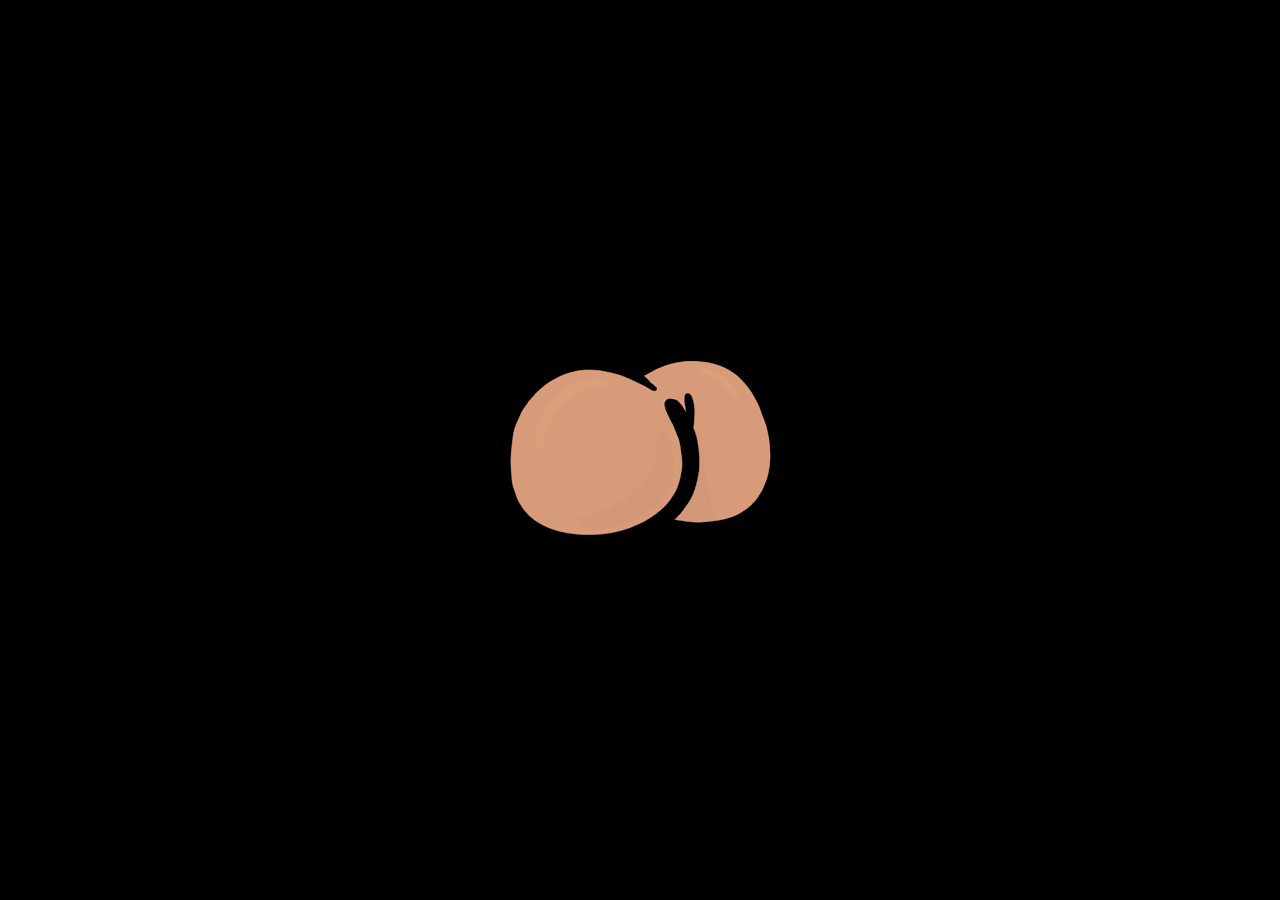
<file: index.html>
<!DOCTYPE html>
<html lang="en">
<head>
<meta charset="UTF-8">
<meta name="viewport" content="width=device-width, initial-scale=1.0">
<title>i do declare</title>
<style>
    body {
        background-color: black;
        display: flex;
        justify-content: center;
        align-items: center;
        height: 100vh;
        margin: 0;
    }

    #fartButton {
        cursor: pointer;
        display: block;
        transform-origin: center center;
        user-select: none;
        will-change: transform;
    }
</style>
</head>
<body>
<img src="button.png" id="fartButton" alt="Fart Button" draggable="false">

<script>
const button = document.getElementById('fartButton');
const audioSrc = 'fart.mp3';

// Prevent dragging the image
button.addEventListener('dragstart', e => e.preventDefault());

// Jelly physics variables
let sx = 1, sy = 1, r = 0; // scaleX, scaleY, rotation
let dx = 0, dy = 0, dr = 0; // velocities
const spring = 0.02; // very soft spring for slow motion
const damping = 0.92; // smooth decay

function animate() {
    // Soft spring physics toward normal
    dx += (1 - sx) * spring;
    dy += (1 - sy) * spring;
    dr += (0 - r) * spring;

    // Update positions
    sx += dx;
    sy += dy;
    r += dr;

    // Apply damping
    dx *= damping;
    dy *= damping;
    dr *= damping;

    // Apply transform
    button.style.transform = `scale(${sx},${sy}) rotate(${r}deg)`;

    requestAnimationFrame(animate);
}
animate();

button.addEventListener('click', (e) => {
    // Play fart sound spammably
    const audio = new Audio(audioSrc);
    audio.play();

    // Click position relative to button center
    const rect = button.getBoundingClientRect();
    const cx = e.clientX - (rect.left + rect.width / 2);
    const cy = e.clientY - (rect.top + rect.height / 2);
    const maxOffset = Math.max(rect.width, rect.height) / 2;

    // Apply soft jelly force depending on click
    const forceX = (cx / maxOffset) * 0.3;
    const forceY = (cy / maxOffset) * 0.3;
    const forceR = (cx / maxOffset) * 10;

    dx += forceX;
    dy += -forceY;
    dr += forceR;
});
</script>
</body>
</html>
</file>
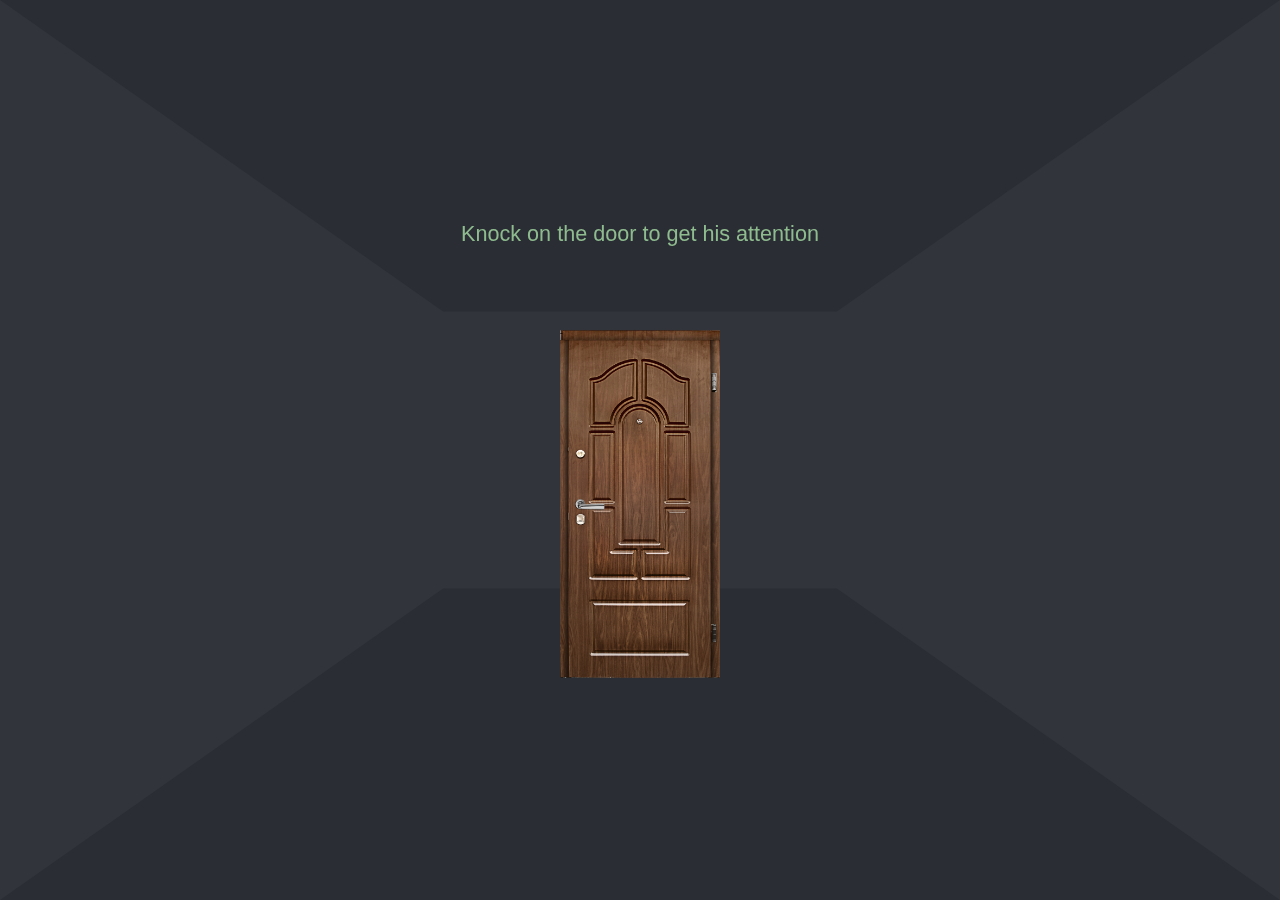
<file: hidden.html>
<!DOCTYPE html>
<html lang="en">
<head>
    <meta charset="UTF-8">
    <meta name="viewport" content="width=device-width, initial-scale=1.0, maximum-scale=1.0, user-scalable=no">
    <title>A Secret Page</title>
    <link rel="stylesheet" href="hidden.css">
</head>
<body>
    <!-- REWRITTEN: New, foolproof vignette system -->
    <div id="vignette-container">
        <div class="vignette-border top"></div>
        <div class="vignette-border bottom"></div>
        <div class="vignette-border left"></div>
        <div class="vignette-border right"></div>
    </div>

    <div id="content-wrapper">
        <div id="prompt-container">
            <p id="prompt-text" class="green">Knock on the door to get his attention</p>
        </div>

        <div id="door-container">
            <img src="door.png" id="door" alt="A door">
        </div>
    </div>

    <audio id="knock-sound" preload="auto" src="knock.mp3"></audio>
    <audio id="closer-sound" preload="auto" src="closer.mp3"></audio>
    <audio id="dooropen-sound" preload="auto" src="dooropen.mp3"></audio>

    <script>
        document.addEventListener('DOMContentLoaded', () => {
            const door = document.getElementById('door');
            const promptText = document.getElementById('prompt-text');
            const promptContainer = document.getElementById('prompt-container');
            // MODIFIED: Variable now points to the new container
            const vignetteContainer = document.getElementById('vignette-container');
            const knockSound = document.getElementById('knock-sound');
            const closerSound = document.getElementById('closer-sound');
            const doorOpenSound = document.getElementById('dooropen-sound');
            const doorContainer = document.getElementById('door-container');

            let knockCount = 0;
            let stage = 0;
            let isClickable = true;
            let currentFontSize = 3;

            door.addEventListener('click', (event) => {
                if (!isClickable) return;

                if (stage === 4) {
                    isClickable = false;
                    doorOpenSound.play();
                    door.src = 'dooropen.png';
                    door.classList.add('door-open'); 
                    setTimeout(() => {
                        window.location.href = 'him.html';
                    }, 800);
                    return;
                }

                knockCount++;
                knockSound.currentTime = 0;
                knockSound.cloneNode(true).play();
                
                createKnockHand(event);

                if (stage === 0 && knockCount >= 10) {
                    stage = 1;
                    updatePrompt("He hears you. Keep knocking", "yellow", "500");
                    vignetteContainer.classList.add('vignette-stage-1');
                } 
                else if (stage === 1 && knockCount >= 30) {
                    stage = 2;
                    updatePrompt("He's almost here.", "red", "700");
                    vignetteContainer.classList.add('vignette-stage-2');
                }
                else if (stage === 2 && knockCount >= 60) {
                    stage = 3;
                    isClickable = false;
                    promptContainer.style.opacity = '0';
                    vignetteContainer.classList.add('vignette-stage-3');
                    
                    setTimeout(() => {
                        door.classList.add('rumbling');
                        setTimeout(() => {
                            door.classList.remove('rumbling');
                            isClickable = true;
                            stage = 4;
                        }, 800);
                    }, 500);
                }
            });

            function createKnockHand(e) { const hand = document.createElement('img'); hand.src = 'knockhand.png'; hand.className = 'knock-hand'; const rect = doorContainer.getBoundingClientRect(); const x = e.clientX - rect.left; const y = e.clientY - rect.top; hand.style.left = `${(x / rect.width) * 100}%`; hand.style.top = `${(y / rect.height) * 100}%`; doorContainer.appendChild(hand); hand.addEventListener('animationend', () => hand.remove()); }

            function updatePrompt(newText, newClass, newWeight) {
                closerSound.cloneNode(true).play();
                promptContainer.style.opacity = '0';
                
                setTimeout(() => {
                    currentFontSize *= 1.5;
                    promptText.textContent = newText;
                    promptText.className = newClass;
                    promptText.style.fontSize = `${currentFontSize}vmin`;
                    promptText.style.fontWeight = newWeight;
                    promptContainer.style.opacity = '1';
                }, 400);
            }
        });
    </script>
</body>
</html>
</file>
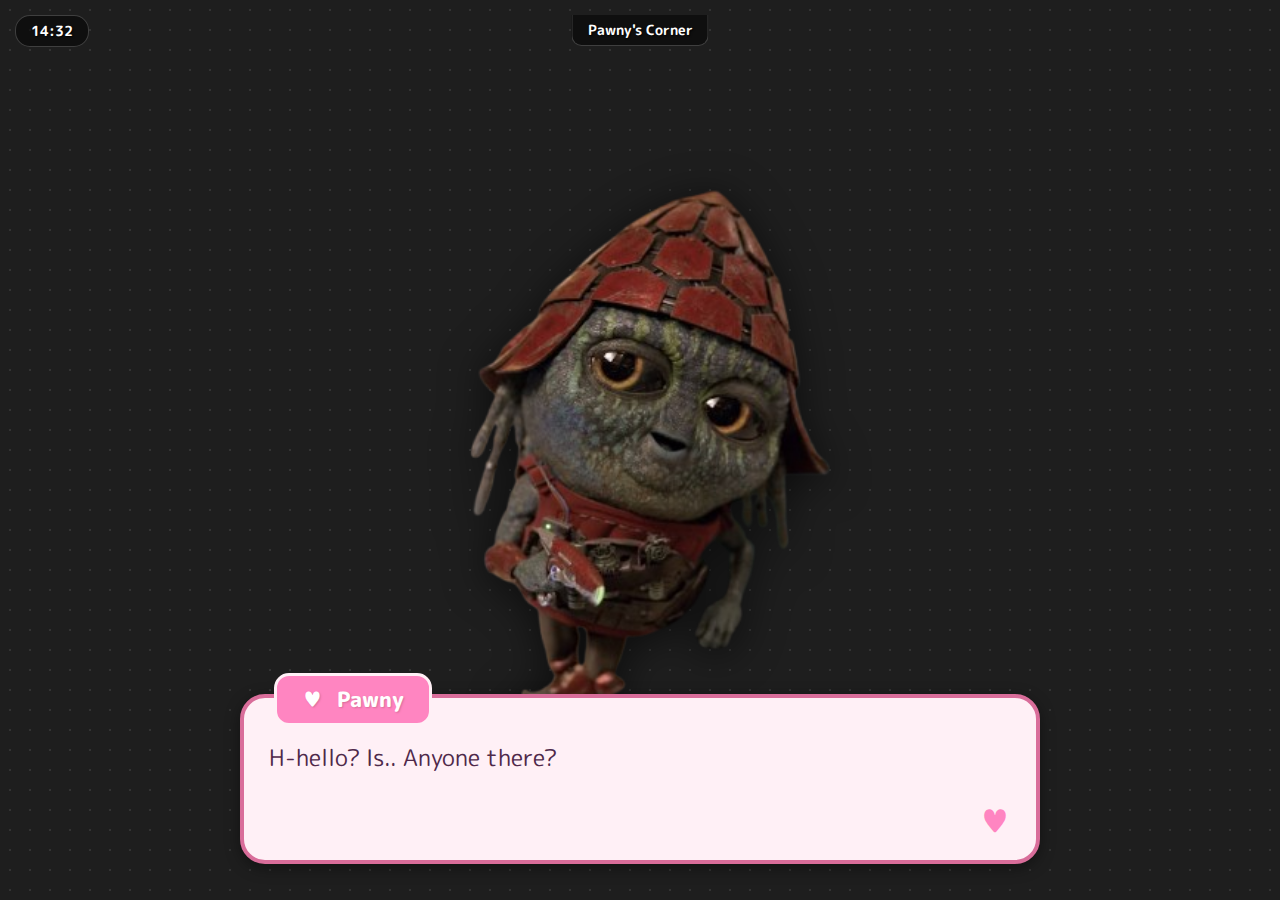
<file: him.html>
<!DOCTYPE html>
<html lang="en">
<head>
    <meta charset="UTF-8">
    <meta name="viewport" content="width=device-width, initial-scale=1.0, maximum-scale=1.0, user-scalable=no">
    <title>He is here.</title>
    <link rel="preconnect" href="https://fonts.googleapis.com">
    <link rel="preconnect" href="https://fonts.gstatic.com" crossorigin>
    <link href="https://fonts.googleapis.com/css2?family=M+PLUS+Rounded+1c:wght@400;700;800&display=swap" rel="stylesheet">
    <link rel="stylesheet" href="him.css">
</head>
<body>

    <div id="game-container">
        <div id="scene-background"></div>

        <div id="ui-container">
            <!-- MODIFIED: "Day 01" has been removed -->
            <div id="datetime-display">
                <span class="time">14:32</span>
            </div>
            <!-- MODIFIED: Text has been changed -->
            <div id="location-display">Pawny's Corner</div>

            <div id="character-container">
                <img src="pawny.png" id="character-sprite" alt="Pawny">
            </div>

            <div id="dialogue-container">
                <div id="nameplate">
                    <span id="speaker-name"></span>
                </div>
                <div id="content-area">
                    <p id="dialogue-text"></p>
                    <div id="choices-area"></div>
                    <div id="input-area" class="hidden">
                        <input type="text" id="name-input" placeholder="What's your name?">
                        <button id="name-submit-button">Confirm</button>
                    </div>
                </div>
                <div id="continue-prompt">♥</div>
            </div>

            <!-- REMOVED: The action icons are gone -->
        </div>
    </div>

    <audio id="select-sound" preload="auto" src="select.mp3"></audio>
    <audio id="button-select-sound" preload="auto" src="buttonselect.mp3"></audio>
    <audio id="bg-music" preload="auto" src="dating.mp3" loop autoplay muted></audio>

    <script src="him.js"></script>

</body>
</html>
</file>
<file: hidden.css>
body, html {
    margin: 0; padding: 0; width: 100%; height: 100%;
    background-color: #31353b;
    font-family: sans-serif;
    overflow: hidden;
    user-select: none;
    -webkit-user-select: none;
    -webkit-tap-highlight-color: transparent;
    touch-action: manipulation;
    display: flex;
    justify-content: center;
    align-items: center;
    perspective: 200px;
    transform-style: preserve-3d;
}

body::before, body::after {
    content: ''; position: absolute; width: 100%; height: 50%;
    background: #2a2e34;
    z-index: -1;
}
body::before { bottom: 0; transform-origin: bottom; transform: rotateX(90deg); }
body::after { top: 0; transform-origin: top; transform: rotateX(-90deg); }

/* REWRITTEN: Foolproof vignette using four border elements */
#vignette-container {
    position: absolute;
    inset: 0; /* Cover the entire screen */
    pointer-events: none;
    z-index: 10;
}
.vignette-border {
    position: absolute;
    transition: all 2s ease-in-out;
}
.vignette-border.top { top: 0; left: 0; width: 100%; height: 0; background: linear-gradient(to bottom, black 50%, transparent); }
.vignette-border.bottom { bottom: 0; left: 0; width: 100%; height: 0; background: linear-gradient(to top, black 50%, transparent); }
.vignette-border.left { top: 0; left: 0; height: 100%; width: 0; background: linear-gradient(to right, black 50%, transparent); }
.vignette-border.right { top: 0; right: 0; height: 100%; width: 0; background: linear-gradient(to left, black 50%, transparent); }

/* The stage classes now animate the width/height of the borders */
.vignette-stage-1 .vignette-border.top,
.vignette-stage-1 .vignette-border.bottom { height: 15%; }
.vignette-stage-1 .vignette-border.left,
.vignette-stage-1 .vignette-border.right { width: 15%; }

.vignette-stage-2 .vignette-border.top,
.vignette-stage-2 .vignette-border.bottom { height: 25%; }
.vignette-stage-2 .vignette-border.left,
.vignette-stage-2 .vignette-border.right { width: 25%; }

.vignette-stage-3 .vignette-border.top,
.vignette-stage-3 .vignette-border.bottom { height: 35%; }
.vignette-stage-3 .vignette-border.left,
.vignette-stage-3 .vignette-border.right { width: 35%; }


#content-wrapper { display: flex; flex-direction: column; align-items: center; justify-content: center; height: 100%; width: 100%; transform: translateZ(-50px); }
#prompt-container { height: 15vh; transition: opacity 0.4s ease-in-out; }
#prompt-text { font-size: 3vmin; font-weight: 400; max-font-size: 40px; margin: 0; transition: color 0.4s ease-in-out, font-size 0.4s ease-in-out, font-weight 0.4s ease-in-out; }
.green { color: #8fbc8f; }
.yellow { color: #f0e68c; }
.red { color: #cd5c5c; }

#door-container { position: relative; display: flex; justify-content: center; align-items: center; perspective: 500px; }
#door { width: 25vmin; max-width: 200px; height: auto; max-height: 70vh; cursor: pointer; -webkit-user-drag: none; }

.rumbling { animation: rumble 0.8s linear; }
.door-open { animation: pulse-glow 1.5s infinite ease-in-out; }
@keyframes pulse-glow { 0% { filter: drop-shadow(0 0 5px #fff); } 50% { filter: drop-shadow(0 0 20px #fff); } 100% { filter: drop-shadow(0 0 5px #fff); } }
@keyframes rumble {
    0%, 100% { transform: translate(0, 0); } 10% { transform: translate(-2px, 1px); } 20% { transform: translate(2px, -2px); }
    30% { transform: translate(1px, 2px); } 40% { transform: translate(-1px, -1px); } 50% { transform: translate(2px, 1px); }
    60% { transform: translate(-2px, 2px); } 70% { transform: translate(1px, -2px); } 80% { transform: translate(-1px, 1px); }
    90% { transform: translate(2px, -1px); }
}

.knock-hand { position: absolute; width: 12vmin; max-width: 100px; height: auto; pointer-events: none; transform: translate(-50%, -30%); animation: knock-anim 0.25s ease-in-out forwards; }
@keyframes knock-anim {
    0% { opacity: 0; transform: translate(-50%, -30%) rotateX(0deg) translateZ(0px); }
    30% { opacity: 1; transform: translate(-50%, -30%) rotateX(-40deg) translateZ(50px); }
    60% { transform: translate(-50%, -30%) rotateX(10deg) translateZ(-10px); }
    100% { opacity: 0; transform: translate(-50%, -30%) rotateX(10deg) translateZ(-10px); }
}
</file>
<file: him.css>
:root {
    --primary-pink: #ff85c1;
    --dark-pink: #d96d9a;
    --light-pink: #fff0f6;
    --bg-color: #4a2c40;
    --text-color: #4f294a;
}
body, html {
    margin: 0; padding: 0; width: 100%; height: 100%;
    background-color: var(--bg-color);
    font-family: 'M PLUS Rounded 1c', sans-serif;
    overflow: hidden;
    user-select: none;
    -webkit-user-select: none;
    -webkit-tap-highlight-color: transparent;
    touch-action: manipulation;
}
.hidden { display: none !important; }

#game-container { position: relative; width: 100%; height: 100%; }
#scene-background { 
    position: absolute; width: 100%; height: 100%; 
    background-color: #1e1e1e; 
    background-image: radial-gradient(#333 1px, transparent 1px);
    background-size: 20px 20px;
}
#ui-container { position: relative; width: 100%; height: 100%; z-index: 2; }

#datetime-display, #location-display {
    position: absolute;
    background-color: rgba(0,0,0,0.5);
    color: white;
    padding: 5px 15px;
    font-size: 14px;
    font-weight: 700;
    text-shadow: 1px 1px 2px #000;
    border: 1px solid rgba(255,255,255,0.2);
    z-index: 15;
}
#datetime-display { top: 15px; left: 15px; border-radius: 15px; }
#location-display { top: 15px; left: 50%; transform: translateX(-50%); border-radius: 0 0 10px 10px; border-top: none; }

/* MODIFIED: Character position adjusted */
#character-container {
    position: absolute;
    bottom: 15vh; /* Moved up slightly */
    left: 50%;
    transform: translateX(-50%);
    width: 65vmin;
    max-width: 400px;
    z-index: 5;
}
#character-sprite {
    width: 100%; height: auto;
    filter: drop-shadow(0 5px 20px rgba(0,0,0,0.6));
    transition: transform 0.4s cubic-bezier(0.175, 0.885, 0.32, 1.275), opacity 0.4s ease-out;
    opacity: 0;
    transform: scale(0.8);
    display: block;
}
#character-sprite.active { opacity: 1; transform: scale(1); }
#character-sprite.leaving { transform: translateX(-100vw) scale(0.8); opacity: 0; }

#dialogue-container {
    position: absolute;
    bottom: 4vh;
    left: 50%;
    transform: translateX(-50%);
    width: 90vw;
    max-width: 800px;
    background-color: var(--light-pink);
    border: 4px solid var(--dark-pink);
    border-radius: 25px;
    padding: 20px 25px;
    box-sizing: border-box;
    color: var(--text-color);
    box-shadow: 0 4px 15px rgba(0,0,0,0.4);
    cursor: pointer;
    z-index: 10;
}
#nameplate { position: absolute; top: -25px; left: 30px; background: var(--primary-pink); color: white; padding: 8px 25px; border-radius: 15px; font-weight: 800; font-size: 1.3rem; border: 3px solid var(--light-pink); text-shadow: 1px 1px 2px var(--dark-pink); }
#nameplate::before { content: '♥'; margin-right: 8px; }

#content-area { font-size: clamp(1rem, 2.5vmin, 1.5rem); min-height: 100px; line-height: 1.6; }
#dialogue-text.typing::after { content: '▋'; animation: blink 1s step-end infinite; }
@keyframes blink { 50% { opacity: 0; } }

#continue-prompt { position: absolute; bottom: 15px; right: 25px; font-size: 2rem; color: var(--primary-pink); animation: bounce 1.5s infinite ease-in-out; display: none; }
@keyframes bounce { 0%, 100% { transform: translateY(0); } 50% { transform: translateY(-8px); } }

#choices-area { display: flex; flex-direction: column; gap: 10px; margin-top: 15px; }
.choice-button { background-color: white; border: 2px solid var(--dark-pink); color: var(--text-color); padding: 15px; border-radius: 15px; font-size: clamp(1rem, 2.2vmin, 1.3rem); font-weight: 700; cursor: pointer; text-align: center; transition: all 0.2s ease-out; }
.choice-button:hover { background-color: var(--primary-pink); color: white; transform: scale(1.05); border-color: var(--primary-pink); text-shadow: 1px 1px 2px var(--dark-pink); }

#input-area { display: flex; flex-direction: column; align-items: center; gap: 10px; padding: 10px 0; }
#name-input { width: 80%; padding: 10px; border-radius: 10px; border: 2px solid var(--dark-pink); background-color: white; color: var(--text-color); font-family: 'M PLUS Rounded 1c', sans-serif; font-size: 1.1rem; text-align: center; }
#name-input:focus { outline: 2px solid var(--primary-pink); }
#name-submit-button { padding: 8px 25px; border-radius: 10px; border: none; background-color: var(--primary-pink); color: white; font-family: 'M PLUS Rounded 1c', sans-serif; font-weight: 700; font-size: 1rem; cursor: pointer; transition: background-color 0.2s; }
#name-submit-button:hover { background-color: var(--dark-pink); }
</file>
